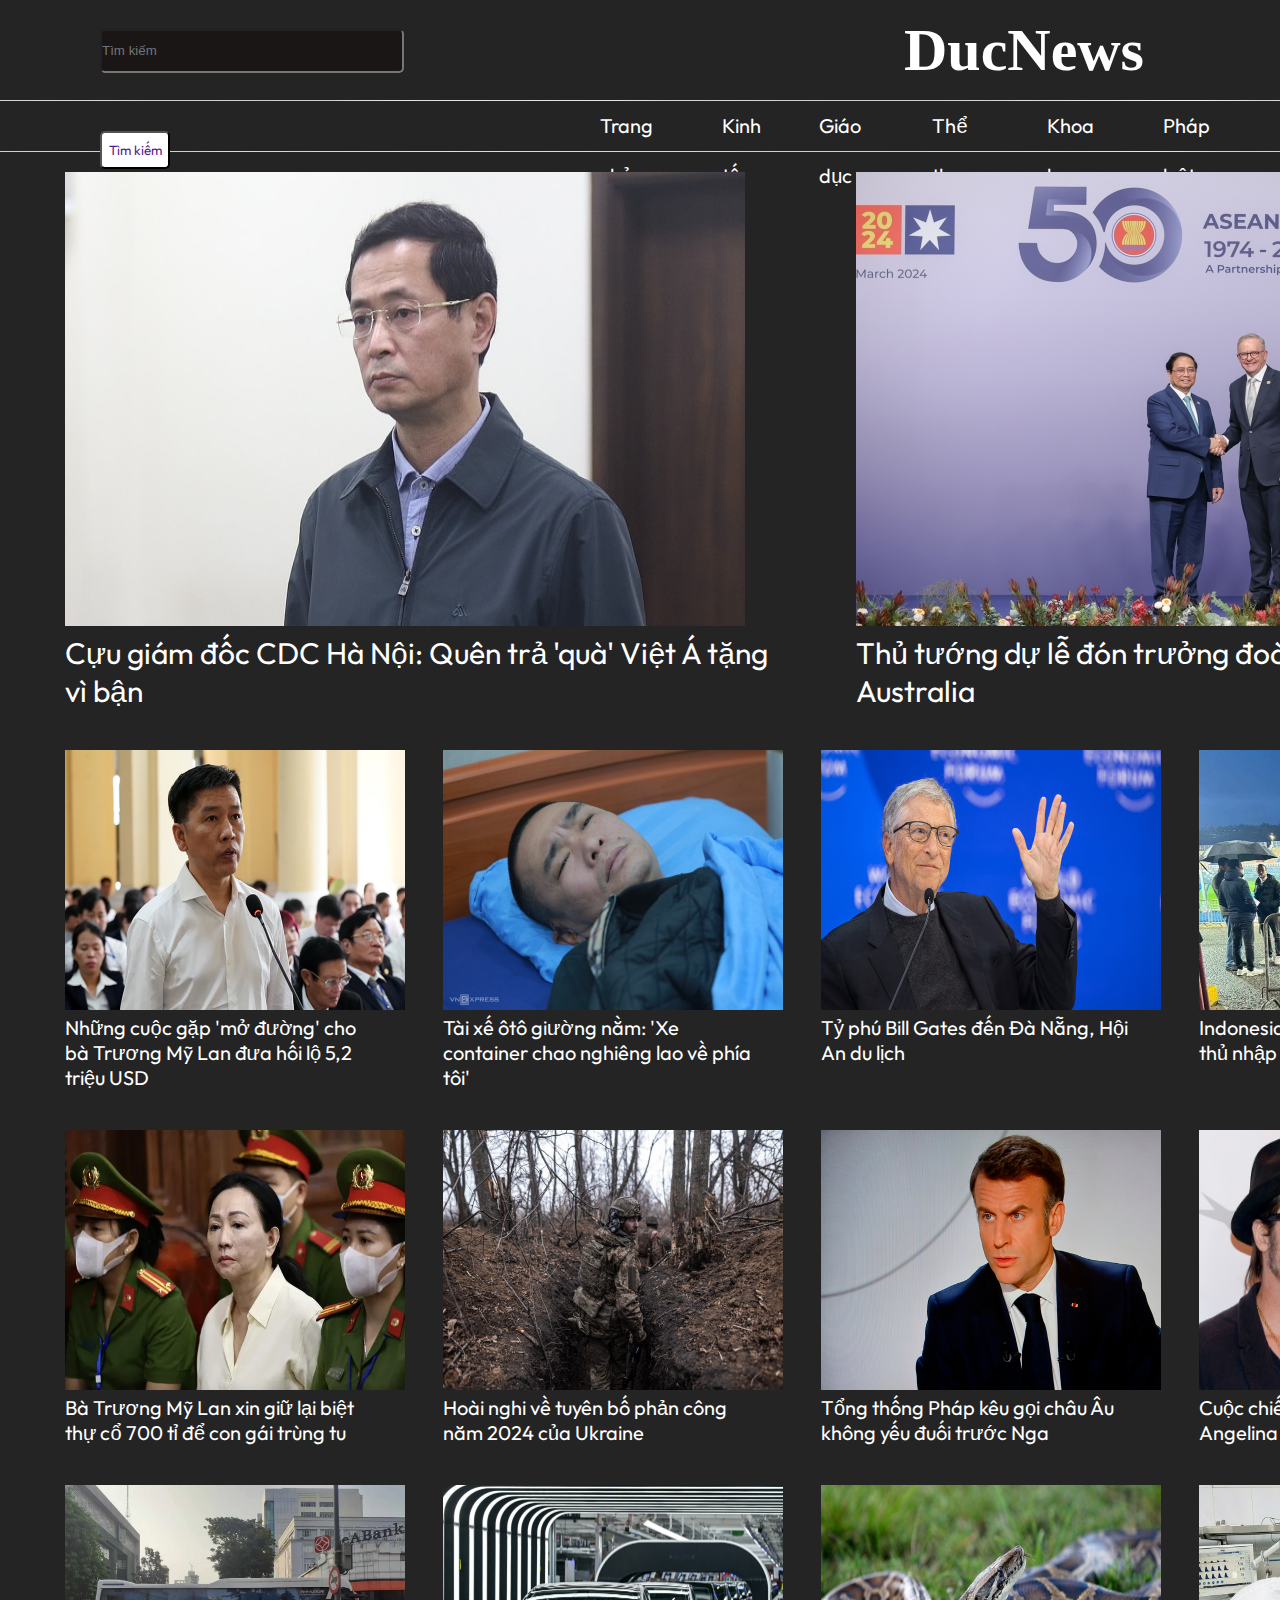
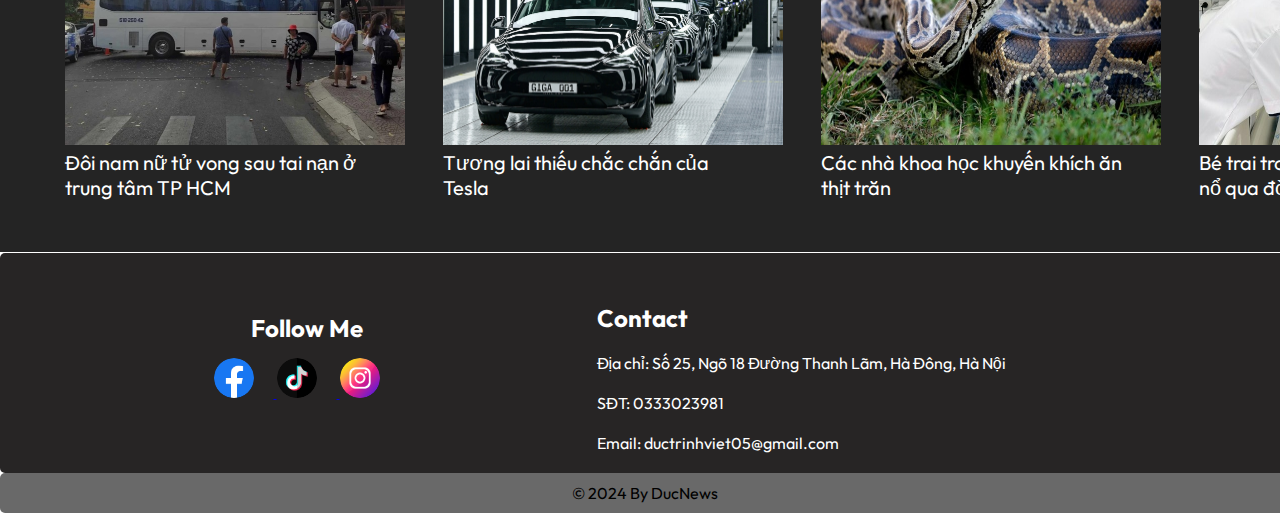
<file: index.html>
<!DOCTYPE html>
<html lang="en">

<head>
    <meta charset="UTF-8">
    <meta name="viewport" content="width=device-width, initial-scale=1">
    <title>Document</title>
    <link rel="stylesheet" href="style.css">
    <link rel="preconnect" href="https://fonts.googleapis.com">
    <link rel="preconnect" href="https://fonts.gstatic.com" crossorigin>
    <link href="https://fonts.googleapis.com/css2?family=Outfit:wght@100..900&display=swap" rel="stylesheet">
</head>

<body>
    <header>
        <div class="timkiem">
            <input type="searchsearch" placeholder="Tìm kiếm ">
            <button><a href="">Tìm kiếm</a></button>
        </div>
        <h1 href="./index.html" class="logo" >DucNews</h1>
        <div class="login">
            <a href="./login.html" >Đăng nhập</a>
            <a href="./signup.html">Đăng kí</a>
        </div>
    </header>

    <nav>
        <ul class="menu">
            <li><a href="./index.html">Trang chủ</a></li>
            <li><a href="./kinhte.html">Kinh tế </a></li>
            <li><a href="./giaoduc.html">Giáo dục</a></li>
            <li><a href="./thethao.html">Thể thao</a></li>
            <li><a href="./khoahoc.html">Khoa học</a></li>
            <li><a href="./phapluat.html">Pháp luật</a></li>
        </ul>
    </nav>

    <article>
        <div class="list">
            <div class="list2">
                <a href="https://vnexpress.net/cuu-giam-doc-cdc-ha-noi-quen-tra-qua-viet-a-tang-vi-ban-4718711.html"><img
                        src="./img/bao1.jpg" alt="" height="454" width="680"></a>
                <a href="https://vnexpress.net/cuu-giam-doc-cdc-ha-noi-quen-tra-qua-viet-a-tang-vi-ban-4718711.html">Cựu giám đốc CDC Hà Nội: Quên trả 'quà' Việt Á tặng vì bận</a>
            </div>

            <div class="list2">
                <a href="https://vnexpress.net/thu-tuong-du-le-don-truong-doan-hoi-nghi-asean-australia-4718758.html"><img
                        src="./img/bao2.jpg" alt=""></a>
                <a href="https://vnexpress.net/thu-tuong-du-le-don-truong-doan-hoi-nghi-asean-australia-4718758.html">Thủ tướng dự lễ đón trưởng đoàn Hội nghị ASEAN - Australia</a>
            </div>
        </div>
        
        <div class="list1">
            <div class="list3">
                <a href="https://vnexpress.net/nhung-cuoc-gap-mo-duong-cho-ba-truong-my-lan-dua-hoi-lo-5-2-trieu-usd-4717625.html"><img
                        src="./img/bao3.jpg" alt="" height="340" width="260" ></a>
                <a href="https://vnexpress.net/nhung-cuoc-gap-mo-duong-cho-ba-truong-my-lan-dua-hoi-lo-5-2-trieu-usd-4717625.html">Những cuộc gặp 'mở đường' cho bà Trương Mỹ Lan đưa hối lộ 5,2 triệu USD</a>
            </div>

            <div class="list3">
                <a href="https://vnexpress.net/tai-xe-oto-giuong-nam-xe-container-chao-nghieng-lao-ve-phia-toi-4718588.html"><img
                        src="./img/bao4.jpg" alt=""></a>
                <a href="https://vnexpress.net/tai-xe-oto-giuong-nam-xe-container-chao-nghieng-lao-ve-phia-toi-4718588.html">Tài xế ôtô giường nằm: 'Xe container chao nghiêng lao về phía tôi'</a>
            </div>

            <div class="list3">
                <a href="https://vnexpress.net/ty-phu-bill-gates-den-da-nang-hoi-an-du-lich-4718500.html"><img
                        src="./img/bao5.jpg" alt="" ></a>
                <a href="https://vnexpress.net/ty-phu-bill-gates-den-da-nang-hoi-an-du-lich-4718500.html">Tỷ phú Bill Gates đến Đà Nẵng, Hội An du lịch</a>
            </div>

            <div class="list3">
                <a href="https://vnexpress.net/indonesia-co-the-lap-ky-luc-so-cau-thu-nhap-tich-khi-gap-viet-nam-4718776.html"><img
                        src="./img/bao6.jpg" alt=""></a>
                <a href="https://vnexpress.net/indonesia-co-the-lap-ky-luc-so-cau-thu-nhap-tich-khi-gap-viet-nam-4718776.html"> Indonesia có thể lập kỷ lục số cầu thủ nhập tịch khi gặp Việt Nam</a>
            </div>
        </div>

        <div class="list1">
            <div class="list3">
                <a href="https://baomoi.com/ba-truong-my-lan-xin-giu-lai-biet-thu-co-700-ti-de-con-gai-trung-tu-c48567155.epi"><img
                        src="./img/baibao5.jpg" alt="" ></a>
                <a href="https://baomoi.com/ba-truong-my-lan-xin-giu-lai-biet-thu-co-700-ti-de-con-gai-trung-tu-c48567155.epi">Bà Trương Mỹ Lan xin giữ lại biệt thự cổ 700 tỉ để con gái trùng tu</a>
            </div>

            <div class="list3">
                <a href="https://vnexpress.net/hoai-nghi-ve-tuyen-bo-phan-cong-nam-2024-cua-ukraine-4721651.html"><img
                        src="./img/baibao6.jpg" alt=""></a>
                <a href="https://vnexpress.net/hoai-nghi-ve-tuyen-bo-phan-cong-nam-2024-cua-ukraine-4721651.html">Hoài nghi về tuyên bố phản công năm 2024 của Ukraine</a>
            </div>

            <div class="list3">
                <a href="https://vnexpress.net/tong-thong-phap-keu-goi-chau-au-khong-yeu-duoi-truoc-nga-4722477.html"><img
                        src="./img/baibao7.jpg" alt="" ></a>
                <a href="https://vnexpress.net/tong-thong-phap-keu-goi-chau-au-khong-yeu-duoi-truoc-nga-4722477.html">Tổng thống Pháp kêu gọi châu Âu không yếu đuối trước Nga</a>
            </div>

            <div class="list3">
                <a href="https://vnexpress.net/cuoc-chien-ly-hon-brad-pitt-angelina-jolie-den-hoi-ket-4722175.html"><img
                        src="./img/baibao8.jpg" alt=""></a>
                <a href="https://vnexpress.net/cuoc-chien-ly-hon-brad-pitt-angelina-jolie-den-hoi-ket-4722175.html"> Cuộc chiến ly hôn Brad Pitt - Angelina Jolie đến hồi kết</a>
            </div>
        </div>

        <div class="list1">
            <div class="list3">
                <a href="https://vnexpress.net/doi-nam-nu-tu-vong-sau-tai-nan-o-trung-tam-tp-hcm-4722692.html"><img
                        src="./img/baibao9.jpg" alt="" ></a>
                <a href="https://vnexpress.net/doi-nam-nu-tu-vong-sau-tai-nan-o-trung-tam-tp-hcm-4722692.html">Đôi nam nữ tử vong sau tai nạn ở trung tâm TP HCM</a>
            </div>

            <div class="list3">
                <a href="https://vnexpress.net/tuong-lai-thieu-chac-chan-cua-tesla-4722562.html"><img
                        src="./img/baibao10.jpg" alt=""></a>
                <a href="https://vnexpress.net/tuong-lai-thieu-chac-chan-cua-tesla-4722562.html">Tương lai thiếu chắc chắn của Tesla</a>
            </div>

            <div class="list3">
                <a href="https://vnexpress.net/cac-nha-khoa-hoc-khuyen-khich-an-thit-tran-4722504.html"><img
                        src="./img/baibao11.jpg" alt="" ></a>
                <a href="https://vnexpress.net/cac-nha-khoa-hoc-khuyen-khich-an-thit-tran-4722504.html">Các nhà khoa học khuyến khích ăn thịt trăn</a>
            </div>

            <div class="list3">
                <a href="https://vnexpress.net/be-trai-trong-tai-nan-may-tinh-phat-no-qua-doi-4722658.html"><img
                        src="./img/bai12.jpg" alt=""></a>
                <a href="https://vnexpress.net/be-trai-trong-tai-nan-may-tinh-phat-no-qua-doi-4722658.html"> Bé trai trong tai nạn máy tính phát nổ qua đời</a>
            </div>
        </div>  

            
    </article>

    <footer class="footer">
        <div class="contact">
            <h2>Follow Me</h2>
            <a href="https://www.facebook.com/profile.php?id=100055299864457">
                <img src="./img/facebook.png" width="40px" height="40px">
            </a>
            <a href="https://www.tiktok.com/@ductrinhviet05">
                <img src="./img/tik-tok.png" width="40px" height="40px">
            </a>
            <a href="https://www.instagram.com/iam._tvd.2_5/">
                <img src="./img/instagram.png" width="40px" height="40px">
            </a>
        </div>
        <div class="diachi">
            <h2>Contact</h2>
            <span>Địa chỉ: Số 25, Ngõ 18 Đường Thanh Lãm, Hà Đông, Hà Nội</span><br><br>
            <span>SĐT: 0333023981</span><br><br>
            <span>Email: ductrinhviet05@gmail.com</span>
        </div> 
    </footer>
    <footer class="footer-bottom">
        &copy; 2024 By DucNews
    </footer>
</body>

</html>
</file>
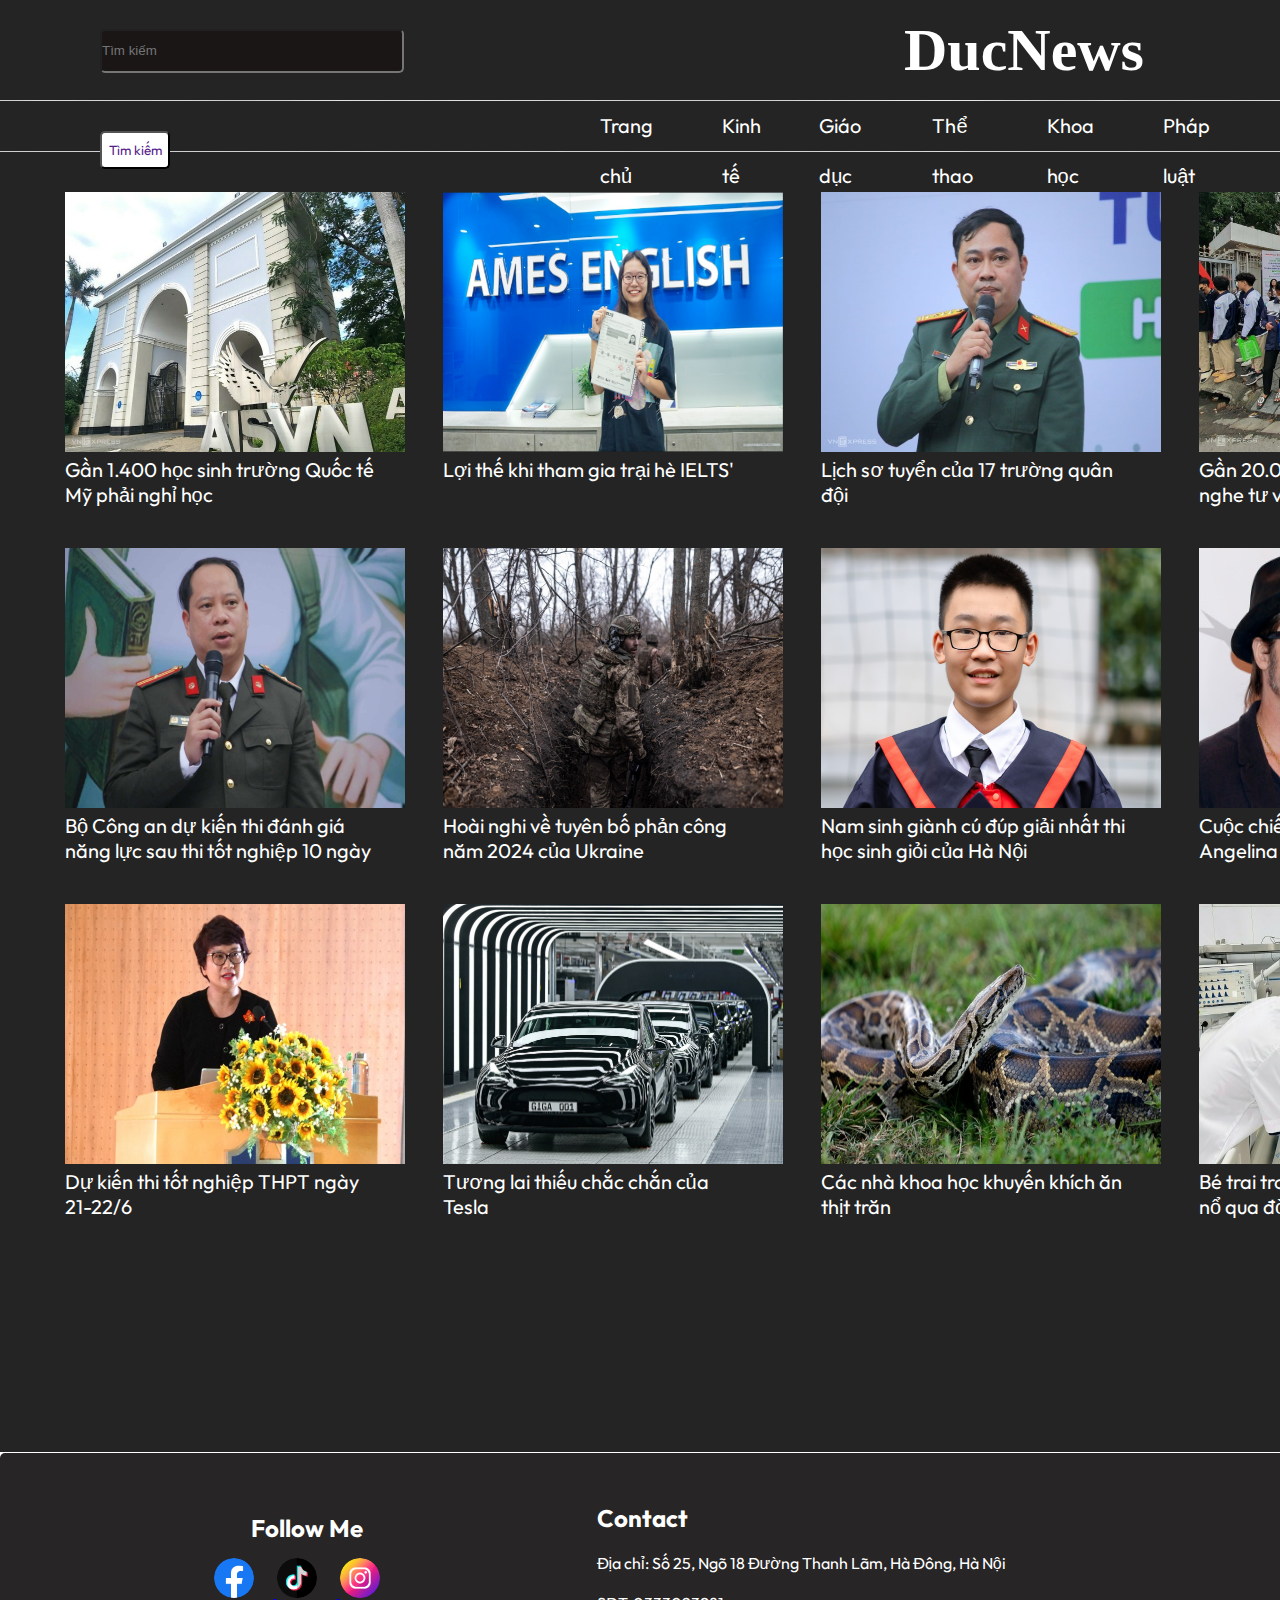
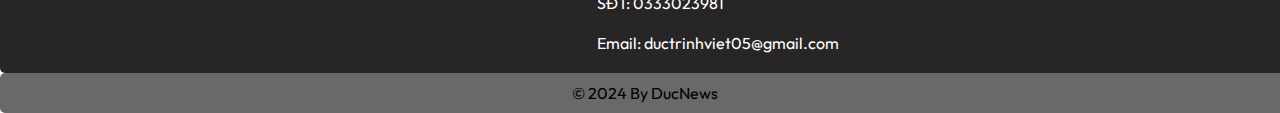
<file: giaoduc.html>
<!DOCTYPE html>
<html lang="en">

<head>
    <meta charset="UTF-8">
    <meta name="viewport" content="width=device-width, initial-scale=1">
    <title>Document</title>
    <link rel="stylesheet" href="trangcon.css">
    <link rel="preconnect" href="https://fonts.googleapis.com">
    <link rel="preconnect" href="https://fonts.gstatic.com" crossorigin>
    <link href="https://fonts.googleapis.com/css2?family=Outfit:wght@100..900&display=swap" rel="stylesheet">
</head>

<body>
    <header>
        <div class="timkiem">
            <input type="searchsearch" placeholder="Tìm kiếm ">
            <button><a href="">Tìm kiếm</a></button>
        </div>
        <h1 href="./index.html" class="logo" >DucNews</h1>
        <div class="login">
            <a href="./login.html" >Đăng nhập</a>
            <a href="">Đăng kí</a>
        </div>
    </header>

    <nav>
        <ul class="menu">
            <li><a href="./index.html">Trang chủ</a></li>
            <li><a href="./kinhte.html">Kinh tế </a></li>
            <li><a href="./giaoduc.html">Giáo dục</a></li>
            <li><a href="./thethao.html">Thể thao</a></li>
            <li><a href="./khoahoc.html">Khoa học</a></li>
            <li><a href="./phapluat.html">Pháp luật</a></li>
        </ul>
    </nav>

    <article>
        
        <div class="list1">
            <div class="list3">
                <a href="https://vnexpress.net/gan-1-400-hoc-sinh-truong-quoc-te-my-phai-nghi-hoc-4723602.html"><img
                        src="./img/giaoduc1.jpg" alt="" ></a>
                <a href="https://vnexpress.net/gan-1-400-hoc-sinh-truong-quoc-te-my-phai-nghi-hoc-4723602.html">Gần 1.400 học sinh trường Quốc tế Mỹ phải nghỉ học</a>
            </div>

            <div class="list3">
                <a href="https://vnexpress.net/loi-the-khi-tham-gia-trai-he-ielts-4722759.html"><img
                        src="./img/giaoduc2.png" alt=""></a>
                <a href="https://vnexpress.net/loi-the-khi-tham-gia-trai-he-ielts-4722759.html">Lợi thế khi tham gia trại hè IELTS'</a>
            </div>

            <div class="list3">
                <a href="https://vnexpress.net/lich-so-tuyen-cua-17-truong-quan-doi-4723340.html"><img
                        src="./img/giaoduc3.jpg" alt="" ></a>
                <a href="https://vnexpress.net/lich-so-tuyen-cua-17-truong-quan-doi-4723340.html">Lịch sơ tuyển của 17 trường quân đội</a>
            </div>

            <div class="list3">
                <a href="https://vnexpress.net/gan-20-000-hoc-sinh-do-ve-ha-noi-nghe-tu-van-tuyen-sinh-4723201.html"><img
                        src="./img/giaoduc4.jpg" alt=""></a>
                <a href="https://vnexpress.net/gan-20-000-hoc-sinh-do-ve-ha-noi-nghe-tu-van-tuyen-sinh-4723201.html"> Gần 20.000 học sinh đổ về Hà Nội nghe tư vấn tuyển sinh</a>
            </div>
        </div>

        <div class="list1">
            <div class="list3">
                <a href="https://vnexpress.net/bo-cong-an-du-kien-thi-danh-gia-nang-luc-sau-thi-tot-nghiep-10-ngay-4723225.html"><img
                        src="./img/giaoduc5.jpg "alt=" "></a>
                <a href="https://vnexpress.net/bo-cong-an-du-kien-thi-danh-gia-nang-luc-sau-thi-tot-nghiep-10-ngay-4723225.html">Bộ Công an dự kiến thi đánh giá năng lực sau thi tốt nghiệp 10 ngày</a>
            </div>

            <div class="list3">
                <a href="https://vnexpress.net/hoai-nghi-ve-tuyen-bo-phan-cong-nam-2024-cua-ukraine-4721651.html"><img
                        src="./img/baibao6.jpg" alt=""></a>
                <a href="https://vnexpress.net/hoai-nghi-ve-tuyen-bo-phan-cong-nam-2024-cua-ukraine-4721651.html">Hoài nghi về tuyên bố phản công năm 2024 của Ukraine</a>
            </div>

            <div class="list3">
                <a href="https://vnexpress.net/nam-sinh-gianh-cu-dup-giai-nhat-thi-hoc-sinh-gioi-cua-ha-noi-4722456.html"><img
                        src="./img/giaoduc6.jpg" alt="" ></a>
                <a href="https://vnexpress.net/nam-sinh-gianh-cu-dup-giai-nhat-thi-hoc-sinh-gioi-cua-ha-noi-4722456.html">Nam sinh giành cú đúp giải nhất thi học sinh giỏi của Hà Nội</a>
            </div>

            <div class="list3">
                <a href="https://vnexpress.net/cuoc-chien-ly-hon-brad-pitt-angelina-jolie-den-hoi-ket-4722175.html"><img
                        src="./img/baibao8.jpg" alt=""></a>
                <a href="https://vnexpress.net/cuoc-chien-ly-hon-brad-pitt-angelina-jolie-den-hoi-ket-4722175.html"> Cuộc chiến ly hôn Brad Pitt - Angelina Jolie đến hồi kết</a>
            </div>
        </div>

        <div class="list1">
            <div class="list3">
                <a href="https://vnexpress.net/du-kien-thi-tot-nghiep-thpt-ngay-21-22-6-4722595.html"><img
                        src="./img/giaoduc7.jpg" alt="" ></a>
                <a href="https://vnexpress.net/du-kien-thi-tot-nghiep-thpt-ngay-21-22-6-4722595.html">Dự kiến thi tốt nghiệp THPT ngày 21-22/6</a>
            </div>

            <div class="list3">
                <a href="https://vnexpress.net/tuong-lai-thieu-chac-chan-cua-tesla-4722562.html"><img
                        src="./img/baibao10.jpg" alt=""></a>
                <a href="https://vnexpress.net/tuong-lai-thieu-chac-chan-cua-tesla-4722562.html">Tương lai thiếu chắc chắn của Tesla</a>
            </div>

            <div class="list3">
                <a href="https://vnexpress.net/cac-nha-khoa-hoc-khuyen-khich-an-thit-tran-4722504.html"><img
                        src="./img/baibao11.jpg" alt="" ></a>
                <a href="https://vnexpress.net/cac-nha-khoa-hoc-khuyen-khich-an-thit-tran-4722504.html">Các nhà khoa học khuyến khích ăn thịt trăn</a>
            </div>

            <div class="list3">
                <a href="https://vnexpress.net/be-trai-trong-tai-nan-may-tinh-phat-no-qua-doi-4722658.html"><img
                        src="./img/bai12.jpg" alt=""></a>
                <a href="https://vnexpress.net/be-trai-trong-tai-nan-may-tinh-phat-no-qua-doi-4722658.html"> Bé trai trong tai nạn máy tính phát nổ qua đời</a>
            </div>
        </div>  

            
    </article>

    <footer class="footer">
        <div class="contact">
            <h2>Follow Me</h2>
            <a href="https://www.facebook.com/profile.php?id=100055299864457">
                <img src="./img/facebook.png" width="40px" height="40px">
            </a>
            <a href="https://www.tiktok.com/@ductrinhviet05">
                <img src="./img/tik-tok.png" width="40px" height="40px">
            </a>
            <a href="https://www.instagram.com/iam._tvd.2_5/">
                <img src="./img/instagram.png" width="40px" height="40px">
            </a>
        </div>
        <div class="diachi">
            <h2>Contact</h2>
            <span>Địa chỉ: Số 25, Ngõ 18 Đường Thanh Lãm, Hà Đông, Hà Nội</span><br><br>
            <span>SĐT: 0333023981</span><br><br>
            <span>Email: ductrinhviet05@gmail.com</span>
        </div> 
    </footer>
    <footer class="footer-bottom">
        &copy; 2024 By DucNews
    </footer>
</body>

</html>
</file>
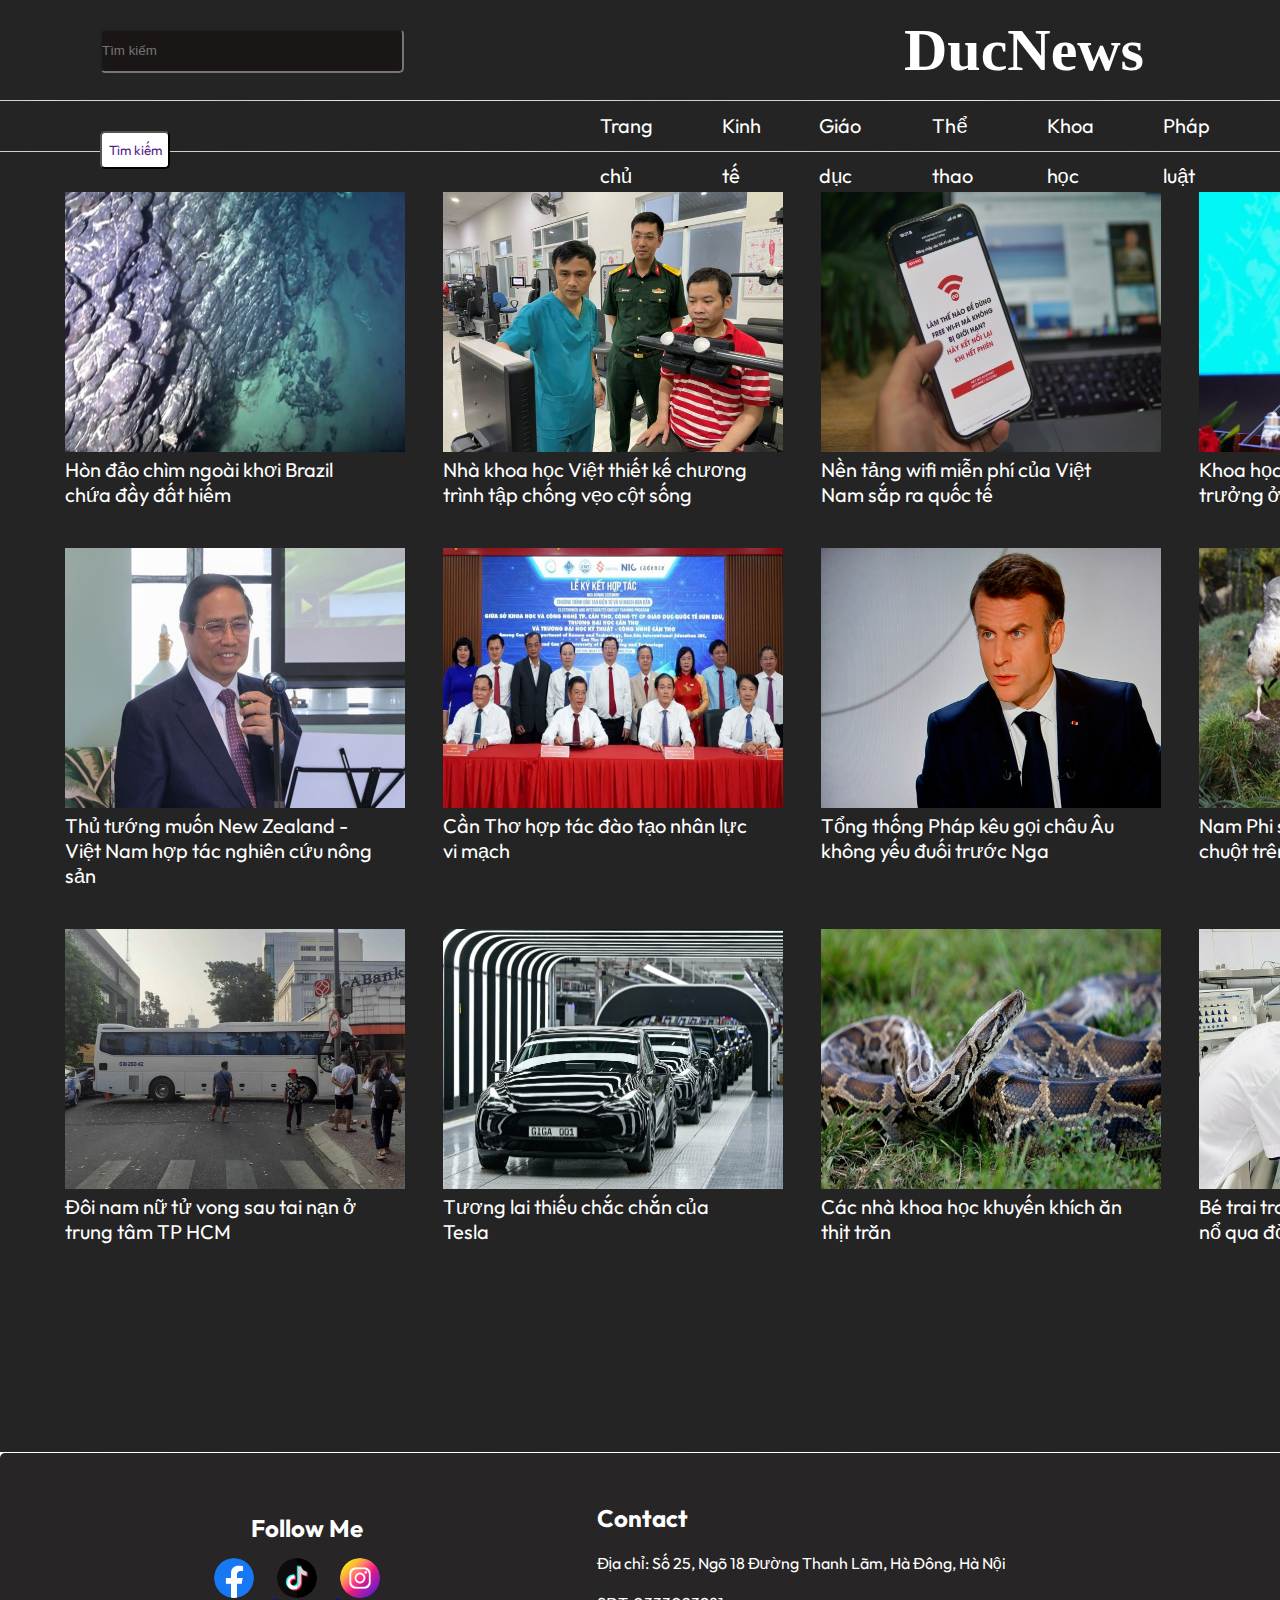
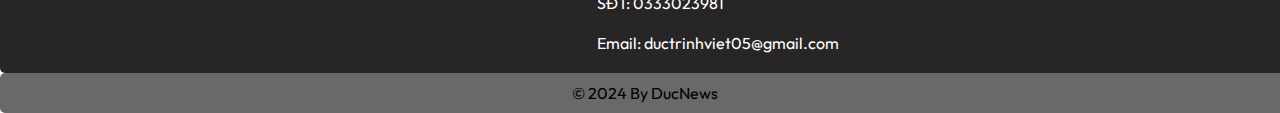
<file: khoahoc.html>
<!DOCTYPE html>
<html lang="en">

<head>
    <meta charset="UTF-8">
    <meta name="viewport" content="width=device-width, initial-scale=1">
    <title>Document</title>
    <link rel="stylesheet" href="trangcon.css">
    <link rel="preconnect" href="https://fonts.googleapis.com">
    <link rel="preconnect" href="https://fonts.gstatic.com" crossorigin>
    <link href="https://fonts.googleapis.com/css2?family=Outfit:wght@100..900&display=swap" rel="stylesheet">
</head>

<body>
    <header>
        <div class="timkiem">
            <input type="searchsearch" placeholder="Tìm kiếm ">
            <button><a href="">Tìm kiếm</a></button>
        </div>
        <h1 href="./index.html" class="logo" >DucNews</h1>
        <div class="login">
            <a href="./login.html" >Đăng nhập</a>
            <a href="./signup.html">Đăng kí</a>
        </div>
    </header>

    <nav>
        <ul class="menu">
            <li><a href="./index.html">Trang chủ</a></li>
            <li><a href="./kinhte.html">Kinh tế </a></li>
            <li><a href="./giaoduc.html">Giáo dục</a></li>
            <li><a href="./thethao.html">Thể thao</a></li>
            <li><a href="./khoahoc.html">Khoa học</a></li>
            <li><a href="./phapluat.html">Pháp luật</a></li>
        </ul>
    </nav>

    <article>
        
        <div class="list1">
            <div class="list3">
                <a href="https://vnexpress.net/hon-dao-chim-ngoai-khoi-brazil-chua-day-dat-hiem-4723404.html"><img
                        src="./img/khoahoc1.jpg" alt="" ></a>
                <a href="https://vnexpress.net/hon-dao-chim-ngoai-khoi-brazil-chua-day-dat-hiem-4723404.html">Hòn đảo chìm ngoài khơi Brazil chứa đầy đất hiếm</a>
            </div>

            <div class="list3">
                <a href="https://vnexpress.net/nha-khoa-hoc-viet-thiet-ke-chuong-trinh-tap-chong-veo-cot-song-4677312.html"><img
                        src="./img/khoahoc2.jpg" alt=""></a>
                <a href="https://vnexpress.net/nha-khoa-hoc-viet-thiet-ke-chuong-trinh-tap-chong-veo-cot-song-4677312.html">Nhà khoa học Việt thiết kế chương trình tập chống vẹo cột sống</a>
            </div>

            <div class="list3">
                <a href="https://vnexpress.net/nen-tang-wifi-mien-phi-cua-viet-nam-sap-ra-quoc-te-4722795.html"><img
                        src="./img/khoahoc3.jpg" alt="" ></a>
                <a href="https://vnexpress.net/nen-tang-wifi-mien-phi-cua-viet-nam-sap-ra-quoc-te-4722795.html">Nền tảng wifi miễn phí của Việt Nam sắp ra quốc tế</a>
            </div>

            <div class="list3">
                <a href="https://vnexpress.net/khoa-hoc-cong-nghe-nang-da-tang-truong-o-nhieu-dia-phuong-4722844.html"><img
                        src="./img/khoahoc4.jpg" alt=""></a>
                <a href="https://vnexpress.net/khoa-hoc-cong-nghe-nang-da-tang-truong-o-nhieu-dia-phuong-4722844.html"> Khoa học công nghệ nâng đà tăng trưởng ở nhiều địa phương</a>
            </div>
        </div>

        <div class="list1">
            <div class="list3">
                <a href="https://vnexpress.net/thu-tuong-muon-new-zealand-viet-nam-hop-tac-nghien-cuu-nong-san-4720580.html"><img
                        src="./img/khoahoc5.jpg" alt="" ></a>
                <a href="https://vnexpress.net/thu-tuong-muon-new-zealand-viet-nam-hop-tac-nghien-cuu-nong-san-4720580.html">Thủ tướng muốn New Zealand - Việt Nam hợp tác nghiên cứu nông sản</a>
            </div>

            <div class="list3">
                <a href="https://vnexpress.net/can-tho-hop-tac-dao-tao-nhan-luc-vi-mach-4723283.html"><img
                        src="./img/khoahoc6.jpg" alt=""></a>
                <a href="https://vnexpress.net/can-tho-hop-tac-dao-tao-nhan-luc-vi-mach-4723283.html">Cần Thơ hợp tác đào tạo nhân lực vi mạch</a>
            </div>

            <div class="list3">
                <a href="https://vnexpress.net/tong-thong-phap-keu-goi-chau-au-khong-yeu-duoi-truoc-nga-4722477.html"><img
                        src="./img/baibao7.jpg" alt="" ></a>
                <a href="https://vnexpress.net/tong-thong-phap-keu-goi-chau-au-khong-yeu-duoi-truoc-nga-4722477.html">Tổng thống Pháp kêu gọi châu Âu không yếu đuối trước Nga</a>
            </div>

            <div class="list3">
                <a href="https://vnexpress.net/nam-phi-se-tieu-diet-1-trieu-con-chuot-tren-dao-marion-4723403.html"><img
                        src="./img/khoahoc7.jpg" alt=""></a>
                <a href="https://vnexpress.net/nam-phi-se-tieu-diet-1-trieu-con-chuot-tren-dao-marion-4723403.html"> Nam Phi sẽ tiêu diệt 1 triệu con chuột trên đảo Marion</a>
            </div>
        </div>

        <div class="list1">
            <div class="list3">
                <a href="https://vnexpress.net/doi-nam-nu-tu-vong-sau-tai-nan-o-trung-tam-tp-hcm-4722692.html"><img
                        src="./img/baibao9.jpg" alt="" ></a>
                <a href="https://vnexpress.net/doi-nam-nu-tu-vong-sau-tai-nan-o-trung-tam-tp-hcm-4722692.html">Đôi nam nữ tử vong sau tai nạn ở trung tâm TP HCM</a>
            </div>

            <div class="list3">
                <a href="https://vnexpress.net/tuong-lai-thieu-chac-chan-cua-tesla-4722562.html"><img
                        src="./img/baibao10.jpg" alt=""></a>
                <a href="https://vnexpress.net/tuong-lai-thieu-chac-chan-cua-tesla-4722562.html">Tương lai thiếu chắc chắn của Tesla</a>
            </div>

            <div class="list3">
                <a href="https://vnexpress.net/cac-nha-khoa-hoc-khuyen-khich-an-thit-tran-4722504.html"><img
                        src="./img/baibao11.jpg" alt="" ></a>
                <a href="https://vnexpress.net/cac-nha-khoa-hoc-khuyen-khich-an-thit-tran-4722504.html">Các nhà khoa học khuyến khích ăn thịt trăn</a>
            </div>

            <div class="list3">
                <a href="https://vnexpress.net/be-trai-trong-tai-nan-may-tinh-phat-no-qua-doi-4722658.html"><img
                        src="./img/bai12.jpg" alt=""></a>
                <a href="https://vnexpress.net/be-trai-trong-tai-nan-may-tinh-phat-no-qua-doi-4722658.html"> Bé trai trong tai nạn máy tính phát nổ qua đời</a>
            </div>
        </div>  

            
    </article>

    <footer class="footer">
        <div class="contact">
            <h2>Follow Me</h2>
            <a href="https://www.facebook.com/profile.php?id=100055299864457">
                <img src="./img/facebook.png" width="40px" height="40px">
            </a>
            <a href="https://www.tiktok.com/@ductrinhviet05">
                <img src="./img/tik-tok.png" width="40px" height="40px">
            </a>
            <a href="https://www.instagram.com/iam._tvd.2_5/">
                <img src="./img/instagram.png" width="40px" height="40px">
            </a>
        </div>
        <div class="diachi">
            <h2>Contact</h2>
            <span>Địa chỉ: Số 25, Ngõ 18 Đường Thanh Lãm, Hà Đông, Hà Nội</span><br><br>
            <span>SĐT: 0333023981</span><br><br>
            <span>Email: ductrinhviet05@gmail.com</span>
        </div> 
    </footer>
    <footer class="footer-bottom">
        &copy; 2024 By DucNews
    </footer>
</body>

</html>
</file>
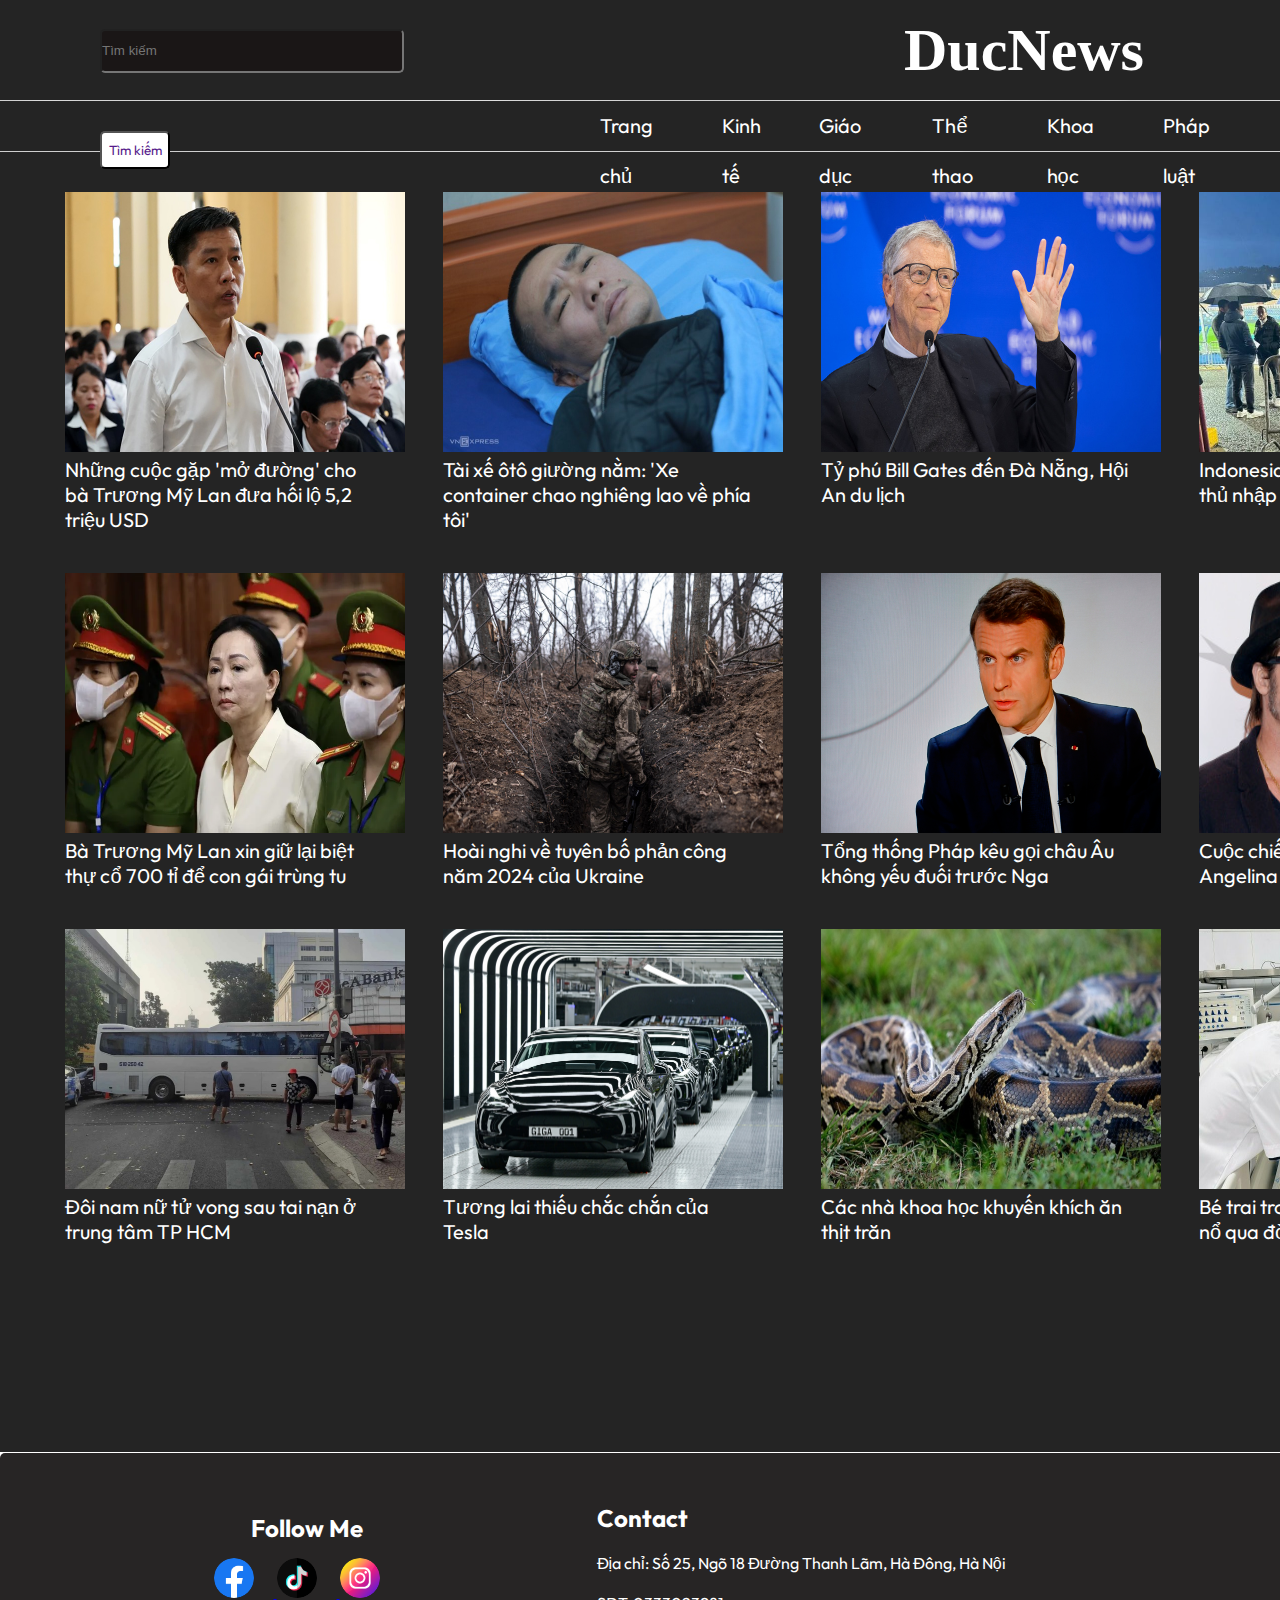
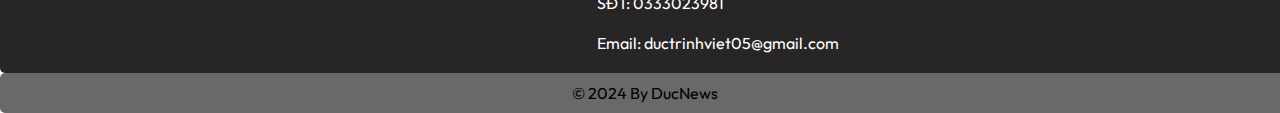
<file: kinhte.html>
<!DOCTYPE html>
<html lang="en">

<head>
    <meta charset="UTF-8">
    <meta name="viewport" content="width=device-width, initial-scale=1">
    <title>Document</title>
    <link rel="stylesheet" href="trangcon.css">
    <link rel="preconnect" href="https://fonts.googleapis.com">
    <link rel="preconnect" href="https://fonts.gstatic.com" crossorigin>
    <link href="https://fonts.googleapis.com/css2?family=Outfit:wght@100..900&display=swap" rel="stylesheet">
</head>

<body>
    <header>
        <div class="timkiem">
            <input type="searchsearch" placeholder="Tìm kiếm ">
            <button><a href="">Tìm kiếm</a></button>
        </div>
        <h1 href="./index.html" class="logo" >DucNews</h1>
        <div class="login">
            <a href="./login.html" >Đăng nhập</a>
            <a href="./signup.html">Đăng kí</a>
        </div>
    </header>

    <nav>
        <ul class="menu">
            <li><a href="./index.html">Trang chủ</a></li>
            <li><a href="./kinhte.html">Kinh tế </a></li>
            <li><a href="./giaoduc.html">Giáo dục</a></li>
            <li><a href="./thethao.html">Thể thao</a></li>
            <li><a href="./khoahoc.html">Khoa học</a></li>
            <li><a href="./phapluat.html">Pháp luật</a></li>
        </ul>
    </nav>

    <article>
        
        <div class="list1">
            <div class="list3">
                <a href="https://vnexpress.net/nhung-cuoc-gap-mo-duong-cho-ba-truong-my-lan-dua-hoi-lo-5-2-trieu-usd-4717625.html"><img
                        src="./img/bao3.jpg" alt="" ></a>
                <a href="https://vnexpress.net/nhung-cuoc-gap-mo-duong-cho-ba-truong-my-lan-dua-hoi-lo-5-2-trieu-usd-4717625.html">Những cuộc gặp 'mở đường' cho bà Trương Mỹ Lan đưa hối lộ 5,2 triệu USD</a>
            </div>

            <div class="list3">
                <a href="https://vnexpress.net/tai-xe-oto-giuong-nam-xe-container-chao-nghieng-lao-ve-phia-toi-4718588.html"><img
                        src="./img/bao4.jpg" alt=""></a>
                <a href="https://vnexpress.net/tai-xe-oto-giuong-nam-xe-container-chao-nghieng-lao-ve-phia-toi-4718588.html">Tài xế ôtô giường nằm: 'Xe container chao nghiêng lao về phía tôi'</a>
            </div>

            <div class="list3">
                <a href="https://vnexpress.net/ty-phu-bill-gates-den-da-nang-hoi-an-du-lich-4718500.html"><img
                        src="./img/bao5.jpg" alt="" ></a>
                <a href="https://vnexpress.net/ty-phu-bill-gates-den-da-nang-hoi-an-du-lich-4718500.html">Tỷ phú Bill Gates đến Đà Nẵng, Hội An du lịch</a>
            </div>

            <div class="list3">
                <a href="https://vnexpress.net/indonesia-co-the-lap-ky-luc-so-cau-thu-nhap-tich-khi-gap-viet-nam-4718776.html"><img
                        src="./img/bao6.jpg" alt=""></a>
                <a href="https://vnexpress.net/indonesia-co-the-lap-ky-luc-so-cau-thu-nhap-tich-khi-gap-viet-nam-4718776.html"> Indonesia có thể lập kỷ lục số cầu thủ nhập tịch khi gặp Việt Nam</a>
            </div>
        </div>

        <div class="list1">
            <div class="list3">
                <a href="https://baomoi.com/ba-truong-my-lan-xin-giu-lai-biet-thu-co-700-ti-de-con-gai-trung-tu-c48567155.epi"><img
                        src="./img/baibao5.jpg" alt="" ></a>
                <a href="https://baomoi.com/ba-truong-my-lan-xin-giu-lai-biet-thu-co-700-ti-de-con-gai-trung-tu-c48567155.epi">Bà Trương Mỹ Lan xin giữ lại biệt thự cổ 700 tỉ để con gái trùng tu</a>
            </div>

            <div class="list3">
                <a href="https://vnexpress.net/hoai-nghi-ve-tuyen-bo-phan-cong-nam-2024-cua-ukraine-4721651.html"><img
                        src="./img/baibao6.jpg" alt=""></a>
                <a href="https://vnexpress.net/hoai-nghi-ve-tuyen-bo-phan-cong-nam-2024-cua-ukraine-4721651.html">Hoài nghi về tuyên bố phản công năm 2024 của Ukraine</a>
            </div>

            <div class="list3">
                <a href="https://vnexpress.net/tong-thong-phap-keu-goi-chau-au-khong-yeu-duoi-truoc-nga-4722477.html"><img
                        src="./img/baibao7.jpg" alt="" ></a>
                <a href="https://vnexpress.net/tong-thong-phap-keu-goi-chau-au-khong-yeu-duoi-truoc-nga-4722477.html">Tổng thống Pháp kêu gọi châu Âu không yếu đuối trước Nga</a>
            </div>

            <div class="list3">
                <a href="https://vnexpress.net/cuoc-chien-ly-hon-brad-pitt-angelina-jolie-den-hoi-ket-4722175.html"><img
                        src="./img/baibao8.jpg" alt=""></a>
                <a href="https://vnexpress.net/cuoc-chien-ly-hon-brad-pitt-angelina-jolie-den-hoi-ket-4722175.html"> Cuộc chiến ly hôn Brad Pitt - Angelina Jolie đến hồi kết</a>
            </div>
        </div>

        <div class="list1">
            <div class="list3">
                <a href="https://vnexpress.net/doi-nam-nu-tu-vong-sau-tai-nan-o-trung-tam-tp-hcm-4722692.html"><img
                        src="./img/baibao9.jpg" alt="" ></a>
                <a href="https://vnexpress.net/doi-nam-nu-tu-vong-sau-tai-nan-o-trung-tam-tp-hcm-4722692.html">Đôi nam nữ tử vong sau tai nạn ở trung tâm TP HCM</a>
            </div>

            <div class="list3">
                <a href="https://vnexpress.net/tuong-lai-thieu-chac-chan-cua-tesla-4722562.html"><img
                        src="./img/baibao10.jpg" alt=""></a>
                <a href="https://vnexpress.net/tuong-lai-thieu-chac-chan-cua-tesla-4722562.html">Tương lai thiếu chắc chắn của Tesla</a>
            </div>

            <div class="list3">
                <a href="https://vnexpress.net/cac-nha-khoa-hoc-khuyen-khich-an-thit-tran-4722504.html"><img
                        src="./img/baibao11.jpg" alt="" ></a>
                <a href="https://vnexpress.net/cac-nha-khoa-hoc-khuyen-khich-an-thit-tran-4722504.html">Các nhà khoa học khuyến khích ăn thịt trăn</a>
            </div>

            <div class="list3">
                <a href="https://vnexpress.net/be-trai-trong-tai-nan-may-tinh-phat-no-qua-doi-4722658.html"><img
                        src="./img/bai12.jpg" alt=""></a>
                <a href="https://vnexpress.net/be-trai-trong-tai-nan-may-tinh-phat-no-qua-doi-4722658.html"> Bé trai trong tai nạn máy tính phát nổ qua đời</a>
            </div>
        </div>  

            
    </article>

    <footer class="footer">
        <div class="contact">
            <h2>Follow Me</h2>
            <a href="https://www.facebook.com/profile.php?id=100055299864457">
                <img src="./img/facebook.png" width="40px" height="40px">
            </a>
            <a href="https://www.tiktok.com/@ductrinhviet05">
                <img src="./img/tik-tok.png" width="40px" height="40px">
            </a>
            <a href="https://www.instagram.com/iam._tvd.2_5/">
                <img src="./img/instagram.png" width="40px" height="40px">
            </a>
        </div>
        <div class="diachi">
            <h2>Contact</h2>
            <span>Địa chỉ: Số 25, Ngõ 18 Đường Thanh Lãm, Hà Đông, Hà Nội</span><br><br>
            <span>SĐT: 0333023981</span><br><br>
            <span>Email: ductrinhviet05@gmail.com</span>
        </div> 
    </footer>
    <footer class="footer-bottom">
        &copy; 2024 By DucNews
    </footer>
</body>

</html>
</file>
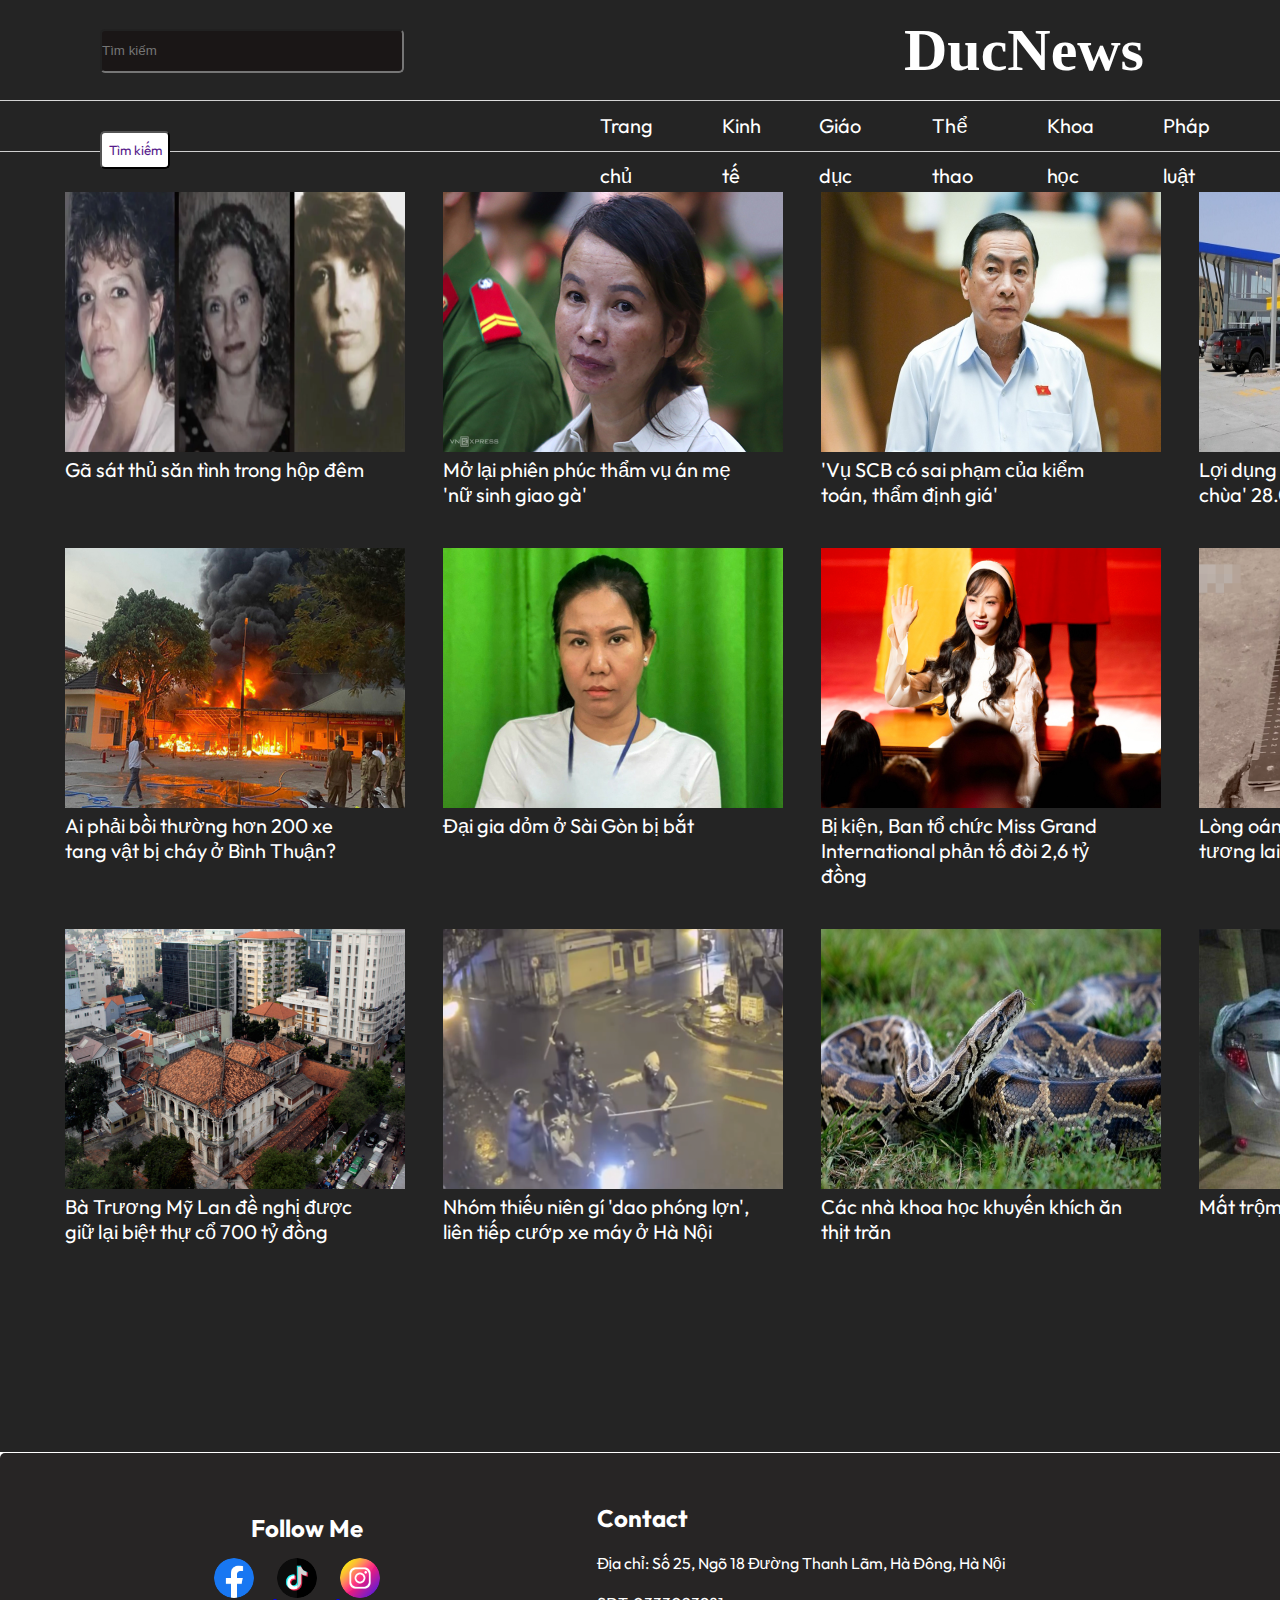
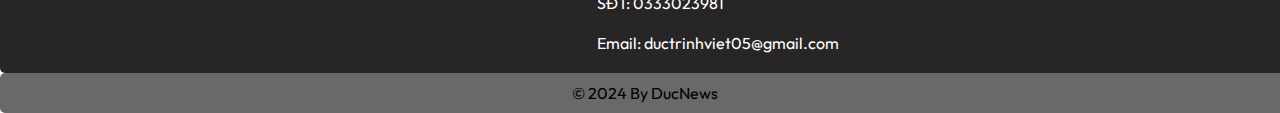
<file: phapluat.html>
<!DOCTYPE html>
<html lang="en">

<head>
    <meta charset="UTF-8">
    <meta name="viewport" content="width=device-width, initial-scale=1">
    <title>Document</title>
    <link rel="stylesheet" href="trangcon.css">
    <link rel="preconnect" href="https://fonts.googleapis.com">
    <link rel="preconnect" href="https://fonts.gstatic.com" crossorigin>
    <link href="https://fonts.googleapis.com/css2?family=Outfit:wght@100..900&display=swap" rel="stylesheet">
</head>

<body>
    <header>
        <div class="timkiem">
            <input type="searchsearch" placeholder="Tìm kiếm ">
            <button><a href="">Tìm kiếm</a></button>
        </div>
        <h1 href="./index.html" class="logo" >DucNews</h1>
        <div class="login">
            <a href="./login.html" >Đăng nhập</a>
            <a href="./signup.html">Đăng kí</a>
        </div>
    </header>

    <nav>
        <ul class="menu">
            <li><a href="./index.html">Trang chủ</a></li>
            <li><a href="./kinhte.html">Kinh tế </a></li>
            <li><a href="./giaoduc.html">Giáo dục</a></li>
            <li><a href="./thethao.html">Thể thao</a></li>
            <li><a href="./khoahoc.html">Khoa học</a></li>
            <li><a href="./phapluat.html">Pháp luật</a></li>
        </ul>
    </nav>

    <article>
        
        <div class="list1">
            <div class="list3">
                <a href="https://vnexpress.net/ga-sat-thu-san-tinh-trong-hop-dem-4720685.html"><img
                        src="./img/phapluat1.png" alt="" ></a>
                <a href="https://vnexpress.net/ga-sat-thu-san-tinh-trong-hop-dem-4720685.html">Gã sát thủ săn tình trong hộp đêm</a>
            </div>

            <div class="list3">
                <a href="https://vnexpress.net/mo-lai-phien-phuc-tham-vu-an-me-nu-sinh-giao-ga-4723622.html"><img
                        src="./img/phapluat2.jpg" alt=""></a>
                <a href="https://vnexpress.net/mo-lai-phien-phuc-tham-vu-an-me-nu-sinh-giao-ga-4723622.html">Mở lại phiên phúc thẩm vụ án mẹ 'nữ sinh giao gà'</a>
            </div>

            <div class="list3">
                <a href="https://vnexpress.net/vu-scb-co-sai-pham-cua-kiem-toan-tham-dinh-gia-4723497.html"><img
                        src="./img/phapluat3.jpg" alt="" ></a>
                <a href="https://vnexpress.net/vu-scb-co-sai-pham-cua-kiem-toan-tham-dinh-gia-4723497.html">'Vụ SCB có sai phạm của kiểm toán, thẩm định giá'</a>
            </div>

            <div class="list3">
                <a href="https://vnexpress.net/loi-dung-loi-may-bom-de-dung-chua-28-000-lit-xang-4723284.html"><img
                        src="./img/phapluat4.jpg" alt=""></a>
                <a href="https://vnexpress.net/loi-dung-loi-may-bom-de-dung-chua-28-000-lit-xang-4723284.html">Lợi dụng lỗi máy bơm để 'dùng chùa' 28.000 lít xăng</a>
            </div>
        </div>

        <div class="list1">
            <div class="list3">
                <a href="https://vnexpress.net/ai-phai-boi-thuong-hon-200-xe-tang-vat-bi-chay-o-binh-thuan-4723262.html"><img
                        src="./img/phapluat5.jpg" alt="" ></a>
                <a href="https://vnexpress.net/ai-phai-boi-thuong-hon-200-xe-tang-vat-bi-chay-o-binh-thuan-4723262.html">Ai phải bồi thường hơn 200 xe tang vật bị cháy ở Bình Thuận?</a>
            </div>

            <div class="list3">
                <a href="https://vnexpress.net/dai-gia-dom-o-sai-gon-bi-bat-4723278.html"><img
                        src="./img/phapluat6.jpg" alt=""></a>
                <a href="https://vnexpress.net/dai-gia-dom-o-sai-gon-bi-bat-4723278.html">Đại gia dỏm ở Sài Gòn bị bắt</a>
            </div>

            <div class="list3">
                <a href="https://vnexpress.net/bi-kien-ban-to-chuc-miss-grand-international-phan-to-doi-2-6-ty-dong-4723244.html"><img
                        src="./img/phapluat7.jpg" alt="" ></a>
                <a href="https://vnexpress.net/bi-kien-ban-to-chuc-miss-grand-international-phan-to-doi-2-6-ty-dong-4723244.html">Bị kiện, Ban tổ chức Miss Grand International phản tố đòi 2,6 tỷ đồng</a>
            </div>

            <div class="list3">
                <a href="https://vnexpress.net/long-oan-han-giau-kin-voi-chi-dau-tuong-lai-4721324.html"><img
                        src="./img/phapluat8.png" alt=""></a>
                <a href="https://vnexpress.net/long-oan-han-giau-kin-voi-chi-dau-tuong-lai-4721324.html"> Lòng oán hận giấu kín với 'chị dâu tương lai'</a>
            </div>
        </div>

        <div class="list1">
            <div class="list3">
                <a href="https://vnexpress.net/ba-truong-my-lan-de-nghi-duoc-giu-lai-biet-thu-co-700-ty-dong-4722626.html"><img
                        src="./img/phapluat9.jpg" alt="" ></a>
                <a href="https://vnexpress.net/ba-truong-my-lan-de-nghi-duoc-giu-lai-biet-thu-co-700-ty-dong-4722626.html">Bà Trương Mỹ Lan đề nghị được giữ lại biệt thự cổ 700 tỷ đồng</a>
            </div>

            <div class="list3">
                <a href="https://vnexpress.net/nhom-thieu-nien-gi-dao-phong-lon-lien-tiep-cuop-xe-may-o-ha-noi-4723153.html"><img
                        src="./img/phapluat10.png" alt=""></a>
                <a href="https://vnexpress.net/nhom-thieu-nien-gi-dao-phong-lon-lien-tiep-cuop-xe-may-o-ha-noi-4723153.html">Nhóm thiếu niên gí 'dao phóng lợn', liên tiếp cướp xe máy ở Hà Nội</a>
            </div>

            <div class="list3">
                <a href="https://vnexpress.net/cac-nha-khoa-hoc-khuyen-khich-an-thit-tran-4722504.html"><img
                        src="./img/baibao11.jpg" alt="" ></a>
                <a href="https://vnexpress.net/cac-nha-khoa-hoc-khuyen-khich-an-thit-tran-4722504.html">Các nhà khoa học khuyến khích ăn thịt trăn</a>
            </div>

            <div class="list3">
                <a href="https://vnexpress.net/mat-trom-oto-khi-do-ven-duong-4722897.html"><img
                        src="./img/phapluat11.jpg" alt=""></a>
                <a href="https://vnexpress.net/mat-trom-oto-khi-do-ven-duong-4722897.html"> Mất trộm ôtô khi đỗ ven đường</a>
            </div>
        </div>  

            
    </article>

    <footer class="footer">
        <div class="contact">
            <h2>Follow Me</h2>
            <a href="https://www.facebook.com/profile.php?id=100055299864457">
                <img src="./img/facebook.png" width="40px" height="40px">
            </a>
            <a href="https://www.tiktok.com/@ductrinhviet05">
                <img src="./img/tik-tok.png" width="40px" height="40px">
            </a>
            <a href="https://www.instagram.com/iam._tvd.2_5/">
                <img src="./img/instagram.png" width="40px" height="40px">
            </a>
        </div>
        <div class="diachi">
            <h2>Contact</h2>
            <span>Địa chỉ: Số 25, Ngõ 18 Đường Thanh Lãm, Hà Đông, Hà Nội</span><br><br>
            <span>SĐT: 0333023981</span><br><br>
            <span>Email: ductrinhviet05@gmail.com</span>
        </div> 
    </footer>
    <footer class="footer-bottom">
        &copy; 2024 By DucNews
    </footer>
</body>

</html>
</file>
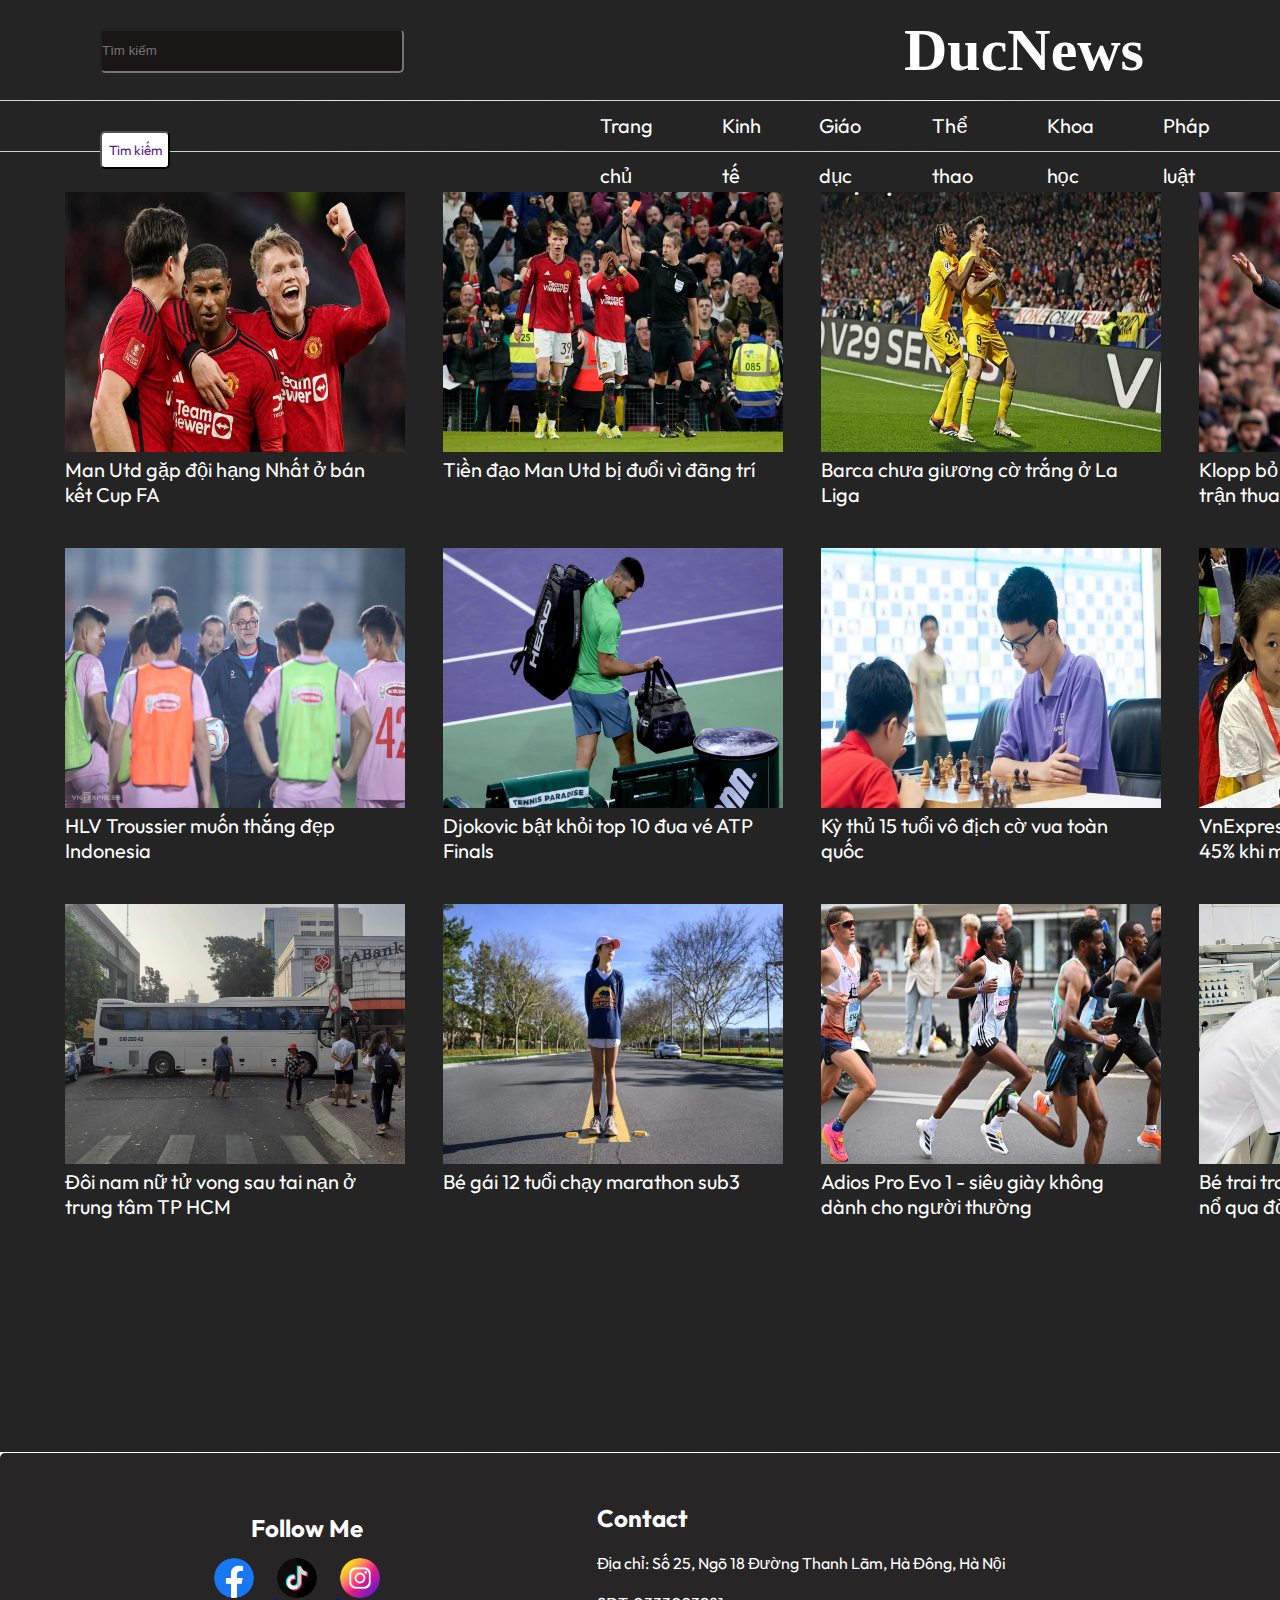
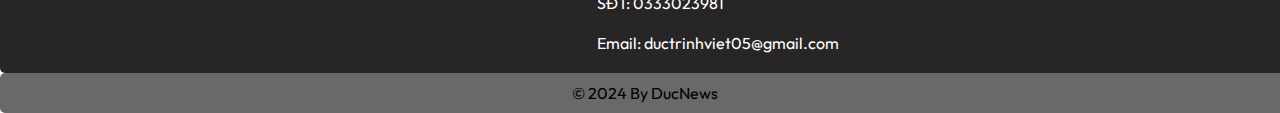
<file: thethao.html>
<!DOCTYPE html>
<html lang="en">

<head>
    <meta charset="UTF-8">
    <meta name="viewport" content="width=device-width, initial-scale=1">
    <title>Document</title>
    <link rel="stylesheet" href="trangcon.css">
    <link rel="preconnect" href="https://fonts.googleapis.com">
    <link rel="preconnect" href="https://fonts.gstatic.com" crossorigin>
    <link href="https://fonts.googleapis.com/css2?family=Outfit:wght@100..900&display=swap" rel="stylesheet">
</head>

<body>
    <header>
        <div class="timkiem">
            <input type="searchsearch" placeholder="Tìm kiếm ">
            <button><a href="">Tìm kiếm</a></button>
        </div>
        <h1 href="./index.html" class="logo" >DucNews</h1>
        <div class="login">
            <a href="./login.html" >Đăng nhập</a>
            <a href="./signup.html">Đăng kí</a>
        </div>
    </header>

    <nav>
        <ul class="menu">
            <li><a href="./index.html">Trang chủ</a></li>
            <li><a href="./kinhte.html">Kinh tế </a></li>
            <li><a href="./giaoduc.html">Giáo dục</a></li>
            <li><a href="./thethao.html">Thể thao</a></li>
            <li><a href="./khoahoc.html">Khoa học</a></li>
            <li><a href="./phapluat.html">Pháp luật</a></li>
        </ul>
    </nav>

    <article>
        
        <div class="list1">
            <div class="list3">
                <a href="https://vnexpress.net/man-utd-gap-doi-hang-nhat-o-ban-ket-cup-fa-4723391.html"><img
                        src="./img/bongda1.jpg" alt="" ></a>
                <a href="https://vnexpress.net/man-utd-gap-doi-hang-nhat-o-ban-ket-cup-fa-4723391.html">Man Utd gặp đội hạng Nhất ở bán kết Cup FA</a>
            </div>

            <div class="list3">
                <a href="https://vnexpress.net/tien-dao-man-utd-bi-duoi-vi-dang-tri-4723436.html"><img
                        src="./img/bongda2.jpg" alt=""></a>
                <a href="https://vnexpress.net/tien-dao-man-utd-bi-duoi-vi-dang-tri-4723436.html">Tiền đạo Man Utd bị đuổi vì đãng trí</a>
            </div>

            <div class="list3">
                <a href="https://vnexpress.net/barca-chua-giuong-co-trang-o-la-liga-4723387.html"><img
                        src="./img/bongda3.jpg" alt="" ></a>
                <a href="https://vnexpress.net/barca-chua-giuong-co-trang-o-la-liga-4723387.html">Barca chưa giương cờ trắng ở La Liga</a>
            </div>

            <div class="list3">
                <a href="https://vnexpress.net/klopp-bo-do-cuoc-phong-van-sau-tran-thua-man-utd-4723395.html"><img
                        src="./img/bongda4.jpg" alt=""></a>
                <a href="https://vnexpress.net/klopp-bo-do-cuoc-phong-van-sau-tran-thua-man-utd-4723395.html"> Klopp bỏ dở cuộc phỏng vấn sau trận thua Man Utd</a>
            </div>
        </div>

        <div class="list1">
            <div class="list3">
                <a href="https://vnexpress.net/hlv-troussier-muon-thang-dep-indonesia-4723603.html"><img
                        src="./img/bongda5.jpg" alt="" ></a>
                <a href="https://vnexpress.net/hlv-troussier-muon-thang-dep-indonesia-4723603.html">HLV Troussier muốn thắng đẹp Indonesia</a>
            </div>

            <div class="list3">
                <a href="https://vnexpress.net/djokovic-bat-khoi-top-10-dua-ve-atp-finals-4723517.html"><img
                        src="./img/bongda6.jpg" alt=""></a>
                <a href="https://vnexpress.net/djokovic-bat-khoi-top-10-dua-ve-atp-finals-4723517.html">Djokovic bật khỏi top 10 đua vé ATP Finals</a>
            </div>

            <div class="list3">
                <a href="https://vnexpress.net/ky-thu-15-tuoi-vo-dich-co-vua-toan-quoc-4723039.html"><img
                        src="./img/bongda7.jpg" alt="" ></a>
                <a href="https://vnexpress.net/ky-thu-15-tuoi-vo-dich-co-vua-toan-quoc-4723039.html">Kỳ thủ 15 tuổi vô địch cờ vua toàn quốc</a>
            </div>

            <div class="list3">
                <a href="https://vnexpress.net/vnexpress-marathon-uu-dai-den-45-khi-mua-combo-6-giai-4723451.html"><img
                        src="./img/bongda8.jpg" alt=""></a>
                <a href="https://vnexpress.net/vnexpress-marathon-uu-dai-den-45-khi-mua-combo-6-giai-4723451.html"> VnExpress Marathon ưu đãi đến 45% khi mua combo 6 giải</a>
            </div>
        </div>

        <div class="list1">
            <div class="list3">
                <a href="https://vnexpress.net/doi-nam-nu-tu-vong-sau-tai-nan-o-trung-tam-tp-hcm-4722692.html"><img
                        src="./img/baibao9.jpg" alt="" ></a>
                <a href="https://vnexpress.net/doi-nam-nu-tu-vong-sau-tai-nan-o-trung-tam-tp-hcm-4722692.html">Đôi nam nữ tử vong sau tai nạn ở trung tâm TP HCM</a>
            </div>

            <div class="list3">
                <a href="https://vnexpress.net/be-gai-12-tuoi-chay-marathon-sub3-4723196.html"><img
                        src="./img/bongda9.png" alt=""></a>
                <a href="https://vnexpress.net/be-gai-12-tuoi-chay-marathon-sub3-4723196.html">Bé gái 12 tuổi chạy marathon sub3</a>
            </div>

            <div class="list3">
                <a href="https://vnexpress.net/adios-pro-evo-1-sieu-giay-khong-danh-cho-nguoi-thuong-4706808.html"><img
                        src="./img/bongda10.jpg" alt="" ></a>
                <a href="https://vnexpress.net/adios-pro-evo-1-sieu-giay-khong-danh-cho-nguoi-thuong-4706808.html">Adios Pro Evo 1 - siêu giày không dành cho người thường</a>
            </div>

            <div class="list3">
                <a href="https://vnexpress.net/be-trai-trong-tai-nan-may-tinh-phat-no-qua-doi-4722658.html"><img
                        src="./img/bai12.jpg" alt=""></a>
                <a href="https://vnexpress.net/be-trai-trong-tai-nan-may-tinh-phat-no-qua-doi-4722658.html"> Bé trai trong tai nạn máy tính phát nổ qua đời</a>
            </div>
        </div>  

            
    </article>

    <footer class="footer">
        <div class="contact">
            <h2>Follow Me</h2>
            <a href="https://www.facebook.com/profile.php?id=100055299864457">
                <img src="./img/facebook.png" width="40px" height="40px">
            </a>
            <a href="https://www.tiktok.com/@ductrinhviet05">
                <img src="./img/tik-tok.png" width="40px" height="40px">
            </a>
            <a href="https://www.instagram.com/iam._tvd.2_5/">
                <img src="./img/instagram.png" width="40px" height="40px">
            </a>
        </div>
        <div class="diachi">
            <h2>Contact</h2>
            <span>Địa chỉ: Số 25, Ngõ 18 Đường Thanh Lãm, Hà Đông, Hà Nội</span><br><br>
            <span>SĐT: 0333023981</span><br><br>
            <span>Email: ductrinhviet05@gmail.com</span>
        </div> 
    </footer>
    <footer class="footer-bottom">
        &copy; 2024 By DucNews
    </footer>
</body>

</html>
</file>
<file: style.css>
*{
    margin: 0px;
    padding: 0px;
}

body{
    background:url("./img/backgroud\ 3.jpg");
    background-size: cover;
    
}

header{
    display: flex;
    height: 100px;
    background: rgb(36, 36, 36);
    
}

header h1{
    color: #fff;
    line-height: 100px;
    font-size: 60px;
    margin-right: -300px;
}

header .timkiem{
    line-height: 100px;
    margin-right: 500px;
    margin-left: 100px;
    justify-content: space-evenly;
}

header .timkiem input{
    width: 300px;
    height: 40px;
    border-radius: 5px;
    background: rgb(26, 22, 22);
}


header .timkiem button{
    width: 70px;
    height: 38px;
    border-radius: 5px;
    margin-right: -130px;
    background: rgb(255, 255, 255);
    
}

header .timkiem a{
    text-decoration: none;
    font-family: "Outfit", sans-serif;
    font-optical-sizing: auto;
    font-weight: weight;
    font-style: normal; 
}


header .login{
    margin-left: 800px;
}

header .login a{
    color: #fff;
    line-height: 100px;
    font-size: 20px;
    text-decoration: none;
    margin-right: 40px;
    background: red;
    border-radius: 5px;
    padding: 10px 5px;
    font-family: "Outfit", sans-serif;
    font-optical-sizing: auto;
    font-style: normal; 
}


header .login a:hover{
    background: rgb(39, 37, 37);
}

nav{
    background: rgb(36, 36, 36);
    height: 50px;
    margin-top: 0.5px;
}

nav .menu{
    display: flex;
    margin-left: 600px;
    list-style: none;

    
}

nav .menu a{
    line-height: 50px;
    color: #ffffff;
    text-decoration: 5px;
    margin-right: 50px;
    font-size: 20px;
    font-family: "Outfit", sans-serif;
    font-optical-sizing: auto;
    font-weight: weight;
    font-style: normal; 
}

nav .menu a:hover {
    color: red;
    
}

article{
    height: 1700px;
    background: rgb(36, 36, 36);
    width: 1600px;
    margin: 0px auto;
    margin-top: 1px;
    
}

article .list {
    display: flex;
    list-style:none ;
}

article .list2 a{
    display: list-item;
    color: #fff;
    text-decoration: none;
    font-size: 30px;
    font-family: "Outfit", sans-serif;
    font-optical-sizing: auto;
    font-weight: weight;
    font-style: normal; 
}

article .list2 {
    margin-left: 65px;
}

article .list2 img{
    margin-top: 20px;
}

article .list2 a:hover{
    color: aqua;
}

article .list2 img:hover{
    transform: scale(1.05);
}

article .list3 a{
    display: list-item;
    color: #fff;
    text-decoration: none;
    font-size: 20px;
    width: 313px;
    font-family: "Outfit", sans-serif;
    font-optical-sizing: auto;
    font-weight: weight;
    font-style: normal; 
}

article .list1 {
    display: flex;
    list-style:none ;
    margin-top: 40px;
}

article .list3 {
    margin-left: 65px;
}

article .list3 img{
    margin-top: 10px;
    width: 340px;
    height: 260px;
    margin: 0px auto;
}

article .list3 a:hover{
    color: aqua;
}

article .list3 img:hover{
    transform: scale(1.05);
}

article .list3 img a{
    margin-right: 10px;
}

.footer{
    background-color:rgb(39, 37, 37);
    width: 100%;
    display: flex;
    height: 200px;
    justify-content: space-around;
    margin-top: 1px;
    border-radius: 5px;
    padding: 10px 5px;
    font-family: "Outfit", sans-serif;
    font-optical-sizing: auto;
    font-weight: weight;
    font-style: normal; 
}
.footer .contact{
    margin-top: 40px;
    padding:10px 20px;
    margin-left: 100px;
}
.footer .contact h2{
    text-align: center;
    margin-bottom: 15px;
    color: #fff;
}
.footer .contact a img{
    border-radius: 25px;
    margin-right: 20px;
}
.footer .diachi{
    margin-top:40px;
    width:600px;
}
.footer .diachi h2{
    margin-bottom: 20px;
    color: #fff;
}
.footer .diachi span{
    padding:20px 0;
    color: #fff;
}
.footer-bottom{
    background-color: dimgray;
    width: 100%;
    height:20px;
    text-align: center;
    padding-top: 10px;
    border-radius: 5px;
    padding: 10px 5px;
    font-family: "Outfit", sans-serif;
    font-optical-sizing: auto;
    font-weight: weight;
    font-style: normal; 
}
</file>
<file: trangcon.css>
*{
    margin: 0px;
    padding: 0px;
}

body{
    background:url("./img/backgroud\ 3.jpg");
    background-size: cover;
    
}

header{
    display: flex;
    height: 100px;
    background: rgb(36, 36, 36);
    
}

header h1{
    color: #fff;
    line-height: 100px;
    font-size: 60px;
    margin-right: -300px;
}

header .timkiem{
    line-height: 100px;
    margin-right: 500px;
    margin-left: 100px;
    justify-content: space-evenly;
}

header .timkiem input{
    width: 300px;
    height: 40px;
    border-radius: 5px;
    background: rgb(26, 22, 22);
}


header .timkiem button{
    width: 70px;
    height: 38px;
    border-radius: 5px;
    margin-right: -130px;
    background: rgb(255, 255, 255);
    
}

header .timkiem a{
    text-decoration: none;
    font-family: "Outfit", sans-serif;
    font-optical-sizing: auto;
    font-weight: weight;
    font-style: normal; 
}


header .login{
    margin-left: 800px;
}

header .login a{
    color: #fff;
    line-height: 100px;
    font-size: 20px;
    text-decoration: none;
    margin-right: 15px;
    background: red;
    border-radius: 5px;
    padding: 10px 5px;
    font-family: "Outfit", sans-serif;
    font-optical-sizing: auto;
    font-weight: weight;
    font-style: normal; 
}


header .login a:hover{
    background: rgb(39, 37, 37);
}

nav{
    background: rgb(36, 36, 36);
    height: 50px;
    margin-top: 0.5px;
}

nav .menu{
    display: flex;
    margin-left: 600px;
    list-style: none;

    
}

nav .menu a{
    line-height: 50px;
    color: #ffffff;
    text-decoration: 5px;
    margin-right: 50px;
    font-size: 20px;
    font-family: "Outfit", sans-serif;
    font-optical-sizing: auto;
    font-weight: weight;
    font-style: normal; 
}

nav .menu a:hover {
    color: red;
    
}

article{
    height: 1300px;
    background: rgb(36, 36, 36);
    width: 1600px;
    margin: 0px auto;
    margin-top: 1px;
    
}

article .list2 a{
    display: list-item;
    color: #fff;
    text-decoration: none;
    font-size: 30px;
    font-family: "Outfit", sans-serif;
    font-optical-sizing: auto;
    font-weight: weight;
    font-style: normal; 
}

article .list3 a{
    display: list-item;
    color: #fff;
    text-decoration: none;
    font-size: 20px;
    width: 313px;
    font-family: "Outfit", sans-serif;
    font-optical-sizing: auto;
    font-weight: weight;
    font-style: normal; 
}

article .list1 {
    display: flex;
    list-style:none ;
    margin-top: 1px;
}

article .list3 {
    margin-left: 65px;
    margin-top: 40px;
}

article .list3 img{
    margin-top: 10px;
    width: 340px;
    height: 260px;
    margin: 0px auto;
}

article .list3 a:hover{
    color: aqua;
}

article .list3 img:hover{
    transform: scale(1.05);
}

article .list3 img a{
    margin-right: 10px;
}

.footer{
    background-color:rgb(39, 37, 37);
    width: 100%;
    display: flex;
    height: 200px;
    justify-content: space-around;
    margin-top: 1px;
    border-radius: 5px;
    padding: 10px 5px;
    font-family: "Outfit", sans-serif;
    font-optical-sizing: auto;
    font-weight: weight;
    font-style: normal; 
}
.footer .contact{
    margin-top: 40px;
    padding:10px 20px;
    margin-left: 100px;
}
.footer .contact h2{
    text-align: center;
    margin-bottom: 15px;
    color: #fff;
}
.footer .contact a img{
    border-radius: 25px;
    margin-right: 20px;
}
.footer .diachi{
    margin-top:40px;
    width:600px;
}
.footer .diachi h2{
    margin-bottom: 20px;
    color: #fff;
}
.footer .diachi span{
    padding:20px 0;
    color: #fff;
}
.footer-bottom{
    background-color: dimgray;
    width: 100%;
    height:20px;
    text-align: center;
    padding-top: 10px;
    border-radius: 5px;
    padding: 10px 5px;
    font-family: "Outfit", sans-serif;
    font-optical-sizing: auto;
    font-weight: weight;
    font-style: normal; 
}
</file>
